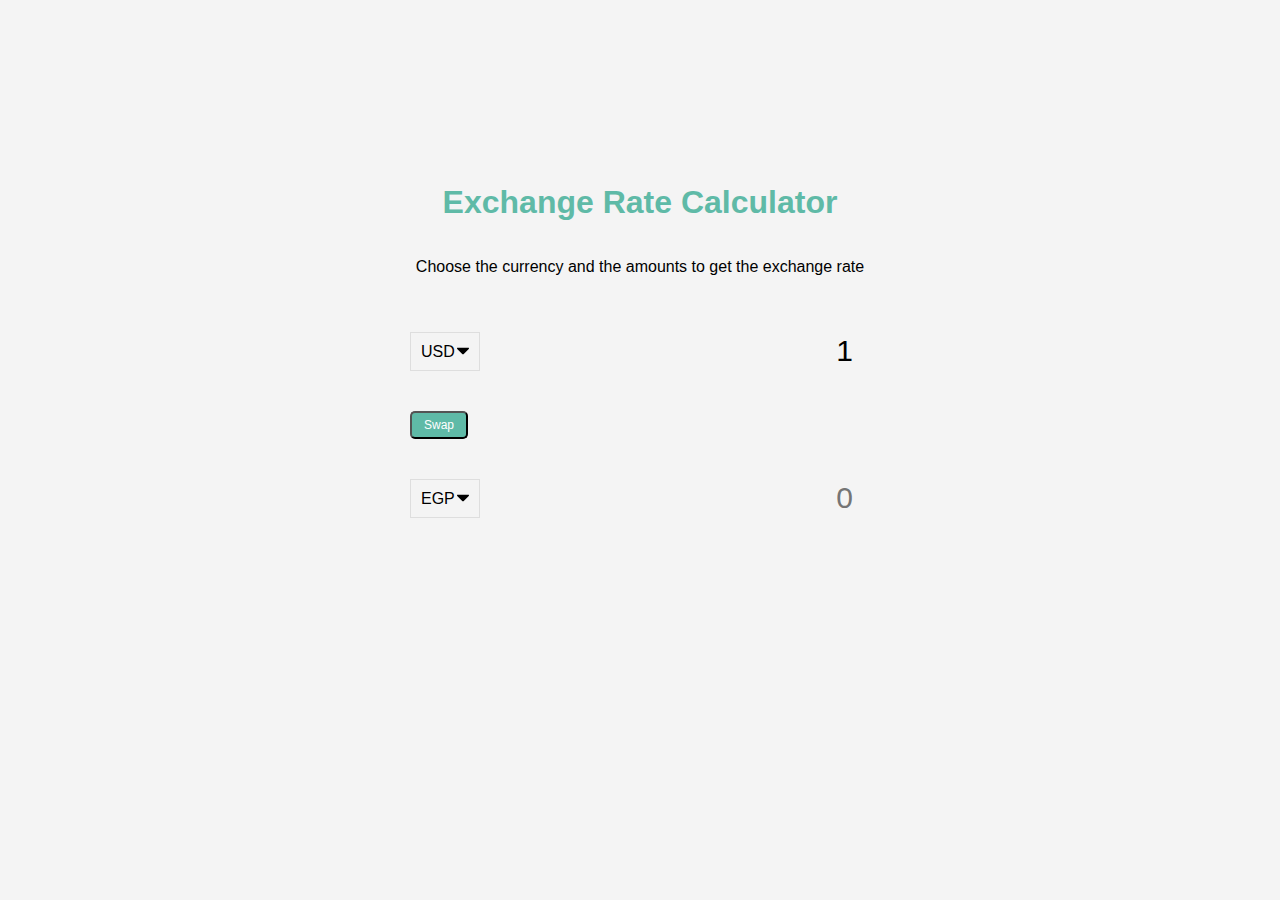
<file: api-exchange-rate-calculator/index.html>
<!DOCTYPE html>
<html lang="en">
  <head>
    <meta charset="UTF-8" />
    <meta name="viewport" content="width=device-width, initial-scale=1.0" />
    <meta http-equiv="X-UA-Compatible" content="ie=edge" />
    <title>Exchange Rate Calculator</title>
    <link rel="stylesheet" href="style.css" />
  </head>
  <body>
    <h1>Exchange Rate Calculator</h1>
    <p>Choose the currency and the amounts to get the exchange rate</p>

    <div class="container">
      <div class="currency">
        <select id="currency-one">
          <option value="AED">AED</option>
          <option value="ARS">ARS</option>
          <option value="AUD">AUD</option>
          <option value="BGN">BGN</option>
          <option value="BRL">BRL</option>
          <option value="BSD">BSD</option>
          <option value="CAD">CAD</option>
          <option value="CHF">CHF</option>
          <option value="CLP">CLP</option>
          <option value="CNY">CNY</option>
          <option value="COP">COP</option>
          <option value="CZK">CZK</option>
          <option value="DKK">DKK</option>
          <option value="DOP">DOP</option>
          <option value="EGP">EGP</option>
          <option value="EUR">EUR</option>
          <option value="FJD">FJD</option>
          <option value="GBP">GBP</option>
          <option value="GTQ">GTQ</option>
          <option value="HKD">HKD</option>
          <option value="HRK">HRK</option>
          <option value="HUF">HUF</option>
          <option value="IDR">IDR</option>
          <option value="ILS">ILS</option>
          <option value="INR">INR</option>
          <option value="ISK">ISK</option>
          <option value="JPY">JPY</option>
          <option value="KRW">KRW</option>
          <option value="KZT">KZT</option>
          <option value="MXN">MXN</option>
          <option value="MYR">MYR</option>
          <option value="NOK">NOK</option>
          <option value="NZD">NZD</option>
          <option value="PAB">PAB</option>
          <option value="PEN">PEN</option>
          <option value="PHP">PHP</option>
          <option value="PKR">PKR</option>
          <option value="PLN">PLN</option>
          <option value="PYG">PYG</option>
          <option value="RON">RON</option>
          <option value="RUB">RUB</option>
          <option value="SAR">SAR</option>
          <option value="SEK">SEK</option>
          <option value="SGD">SGD</option>
          <option value="THB">THB</option>
          <option value="TRY">TRY</option>
          <option value="TWD">TWD</option>
          <option value="UAH">UAH</option>
          <option value="USD" selected>USD</option>
          <option value="UYU">UYU</option>
          <option value="VND">VND</option>
          <option value="ZAR">ZAR</option>
        </select>
        <input type="number" id="amount-one" placeholder="0" value="1" />
      </div>

      <div class="swap-rate-container">
        <button class="btn" id="swap">
          Swap
        </button>
        <div class="rate" id="rate"></div>
      </div>

      <div class="currency">
        <select id="currency-two">
          <option value="AED">AED</option>
          <option value="ARS">ARS</option>
          <option value="AUD">AUD</option>
          <option value="BGN">BGN</option>
          <option value="BRL">BRL</option>
          <option value="BSD">BSD</option>
          <option value="CAD">CAD</option>
          <option value="CHF">CHF</option>
          <option value="CLP">CLP</option>
          <option value="CNY">CNY</option>
          <option value="COP">COP</option>
          <option value="CZK">CZK</option>
          <option value="DKK">DKK</option>
          <option value="DOP">DOP</option>
          <option value="EGP" selected>EGP</option>
          <option value="EUR">EUR</option>
          <option value="FJD">FJD</option>
          <option value="GBP">GBP</option>
          <option value="GTQ">GTQ</option>
          <option value="HKD">HKD</option>
          <option value="HRK">HRK</option>
          <option value="HUF">HUF</option>
          <option value="IDR">IDR</option>
          <option value="ILS">ILS</option>
          <option value="INR">INR</option>
          <option value="ISK">ISK</option>
          <option value="JPY">JPY</option>
          <option value="KRW">KRW</option>
          <option value="KZT">KZT</option>
          <option value="MXN">MXN</option>
          <option value="MYR">MYR</option>
          <option value="NOK">NOK</option>
          <option value="NZD">NZD</option>
          <option value="PAB">PAB</option>
          <option value="PEN">PEN</option>
          <option value="PHP">PHP</option>
          <option value="PKR">PKR</option>
          <option value="PLN">PLN</option>
          <option value="PYG">PYG</option>
          <option value="RON">RON</option>
          <option value="RUB">RUB</option>
          <option value="SAR">SAR</option>
          <option value="SEK">SEK</option>
          <option value="SGD">SGD</option>
          <option value="THB">THB</option>
          <option value="TRY">TRY</option>
          <option value="TWD">TWD</option>
          <option value="UAH">UAH</option>
          <option value="USD">USD</option>
          <option value="UYU">UYU</option>
          <option value="VND">VND</option>
          <option value="ZAR">ZAR</option>
        </select>
        <input type="number" id="amount-two" placeholder="0" />
      </div>
    </div>

    <script src="script.js"></script>
  </body>
</html>
</file>
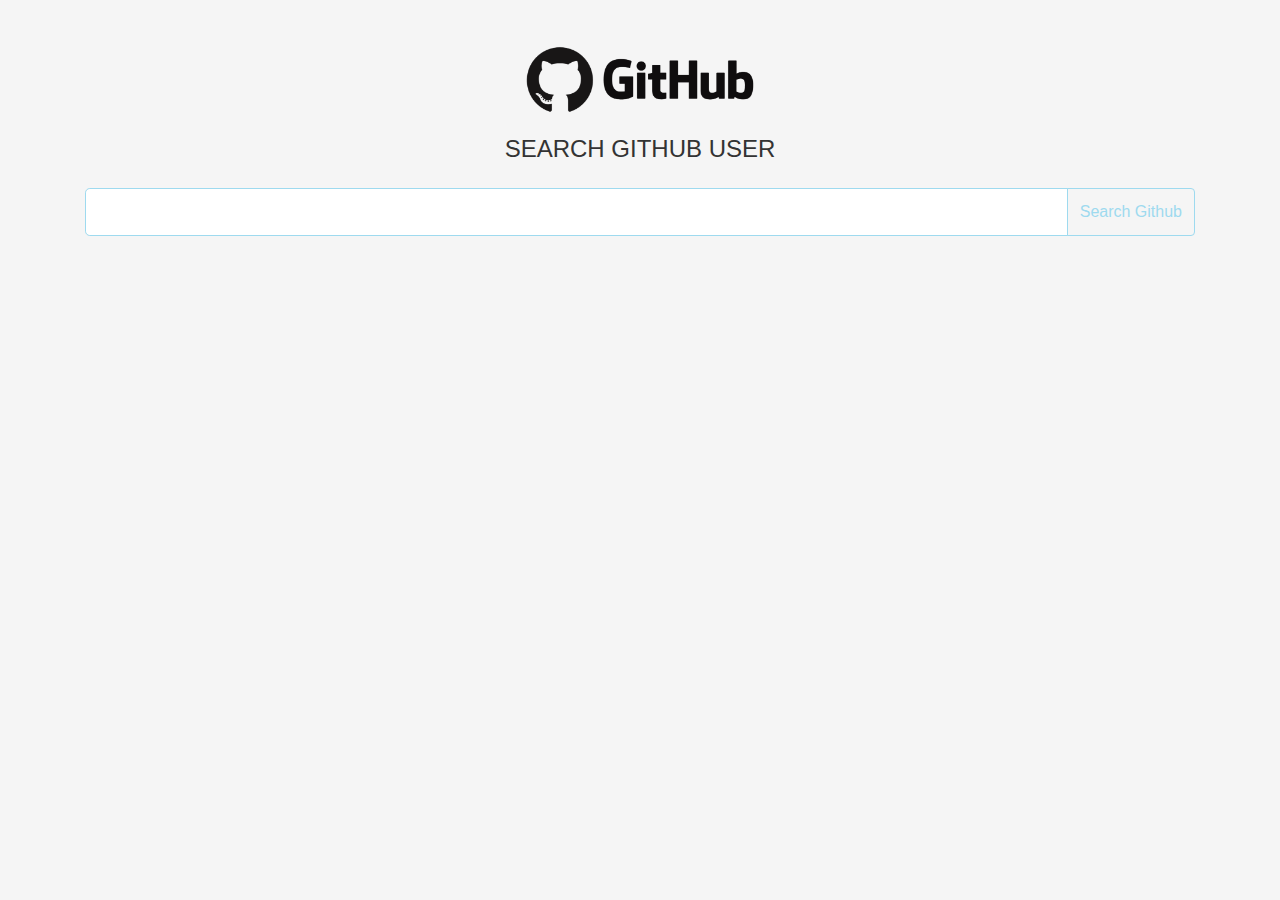
<file: api-github-user/index.html>
<!DOCTYPE html>
<html lang="en">

<head>
 <meta charset="UTF-8">
 <meta name="viewport" content="width=device-width, initial-scale=1.0">
 <meta http-equiv="X-UA-Compatible" content="ie=edge">
 <link rel="stylesheet" href="https://stackpath.bootstrapcdn.com/bootstrap/4.5.2/css/bootstrap.min.css" integrity="sha384-JcKb8q3iqJ61gNV9KGb8thSsNjpSL0n8PARn9HuZOnIxN0hoP+VmmDGMN5t9UJ0Z" crossorigin="anonymous">
 <!-- main css -->
 <link rel="stylesheet" href="css/main.css">
 <title>Github User</title>
 <style>
 </style>
</head>

<body>

 <div class="container">
  <div class="row">
   <div class="col mt-4">
    <img src="img/github-logo.png" class="d-block mx-auto" width="300" alt="">
    <h4 class="text-uppercase text-center mb-4">search github user</h4>
    <div class="feedback alert alert-danger text-center text-capitalize">
    </div>
    <form id='searchForm' class="mb-5">
     <div class="input-group">
      <input type="text" class="form-control form-control-lg" id="searchUser">
      <div class="input-group-append">
       <button type="submit" class="btn submitBtn text-capitalize">search github</button>
      </div>
     </div>
    </form>
    <section id="github-users">


    </section>
   </div>

  </div>
 </div>





 <script src="https://code.jquery.com/jquery-3.3.1.slim.min.js" integrity="sha384-q8i/X+965DzO0rT7abK41JStQIAqVgRVzpbzo5smXKp4YfRvH+8abtTE1Pi6jizo" crossorigin="anonymous"></script>
<script src="https://cdnjs.cloudflare.com/ajax/libs/popper.js/1.14.3/umd/popper.min.js" integrity="sha384-ZMP7rVo3mIykV+2+9J3UJ46jBk0WLaUAdn689aCwoqbBJiSnjAK/l8WvCWPIPm49" crossorigin="anonymous"></script>
<script src="https://stackpath.bootstrapcdn.com/bootstrap/4.1.3/js/bootstrap.min.js" integrity="sha384-ChfqqxuZUCnJSK3+MXmPNIyE6ZbWh2IMqE241rYiqJxyMiZ6OW/JmZQ5stwEULTy" crossorigin="anonymous"></script>
 <script src="js/app.js"></script>
</body>

</html>
</file>
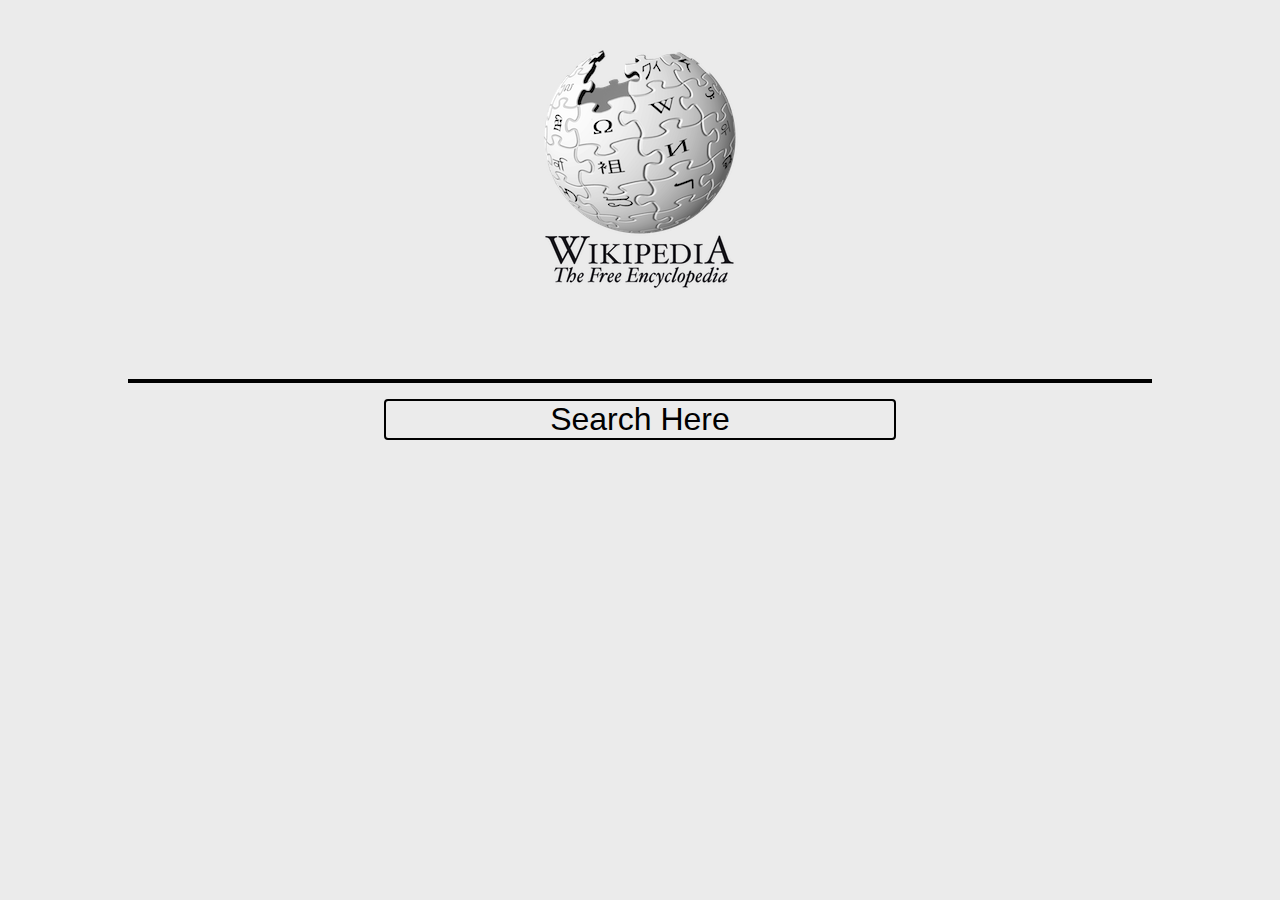
<file: api-wikipedia-search/index.html>
<!DOCTYPE html>
<html lang="en">

<head>
 <meta charset="UTF-8">
 <meta name="viewport" content="width=device-width, initial-scale=1.0">
 <meta http-equiv="X-UA-Compatible" content="ie=edge">
 <title>Wikipedia</title>
 <link rel="stylesheet" href="main.css">
</head>

<body>
 <div class="main-container">
  <img src="logo.png" alt="" class="main-logo">
  <form>
   <input type="text" name="" id="" class="main-search">
   <button type="submit" class="main-btn">search here</button>
  </form>
  <img src="gear.gif" width="50" alt="" class="wait-icon">
  <ul class="results">
   <!-- <li class="search-item">
    <h2 class="search-item__title">title</h2>
    <p class="search-item__text">Lorem ipsum dolor sit amet consectetur adipisicing elit. Expedita necessitatibus deserunt blanditiis possimus totam laudantium
     quasi ab veritatis provident nisi!</p>
    <a href="#" class="search-item__link">read more ...</a>
   </li> -->
  </ul>
 </div>


 <script src="script.js"></script>
</body>

</html>
</file>
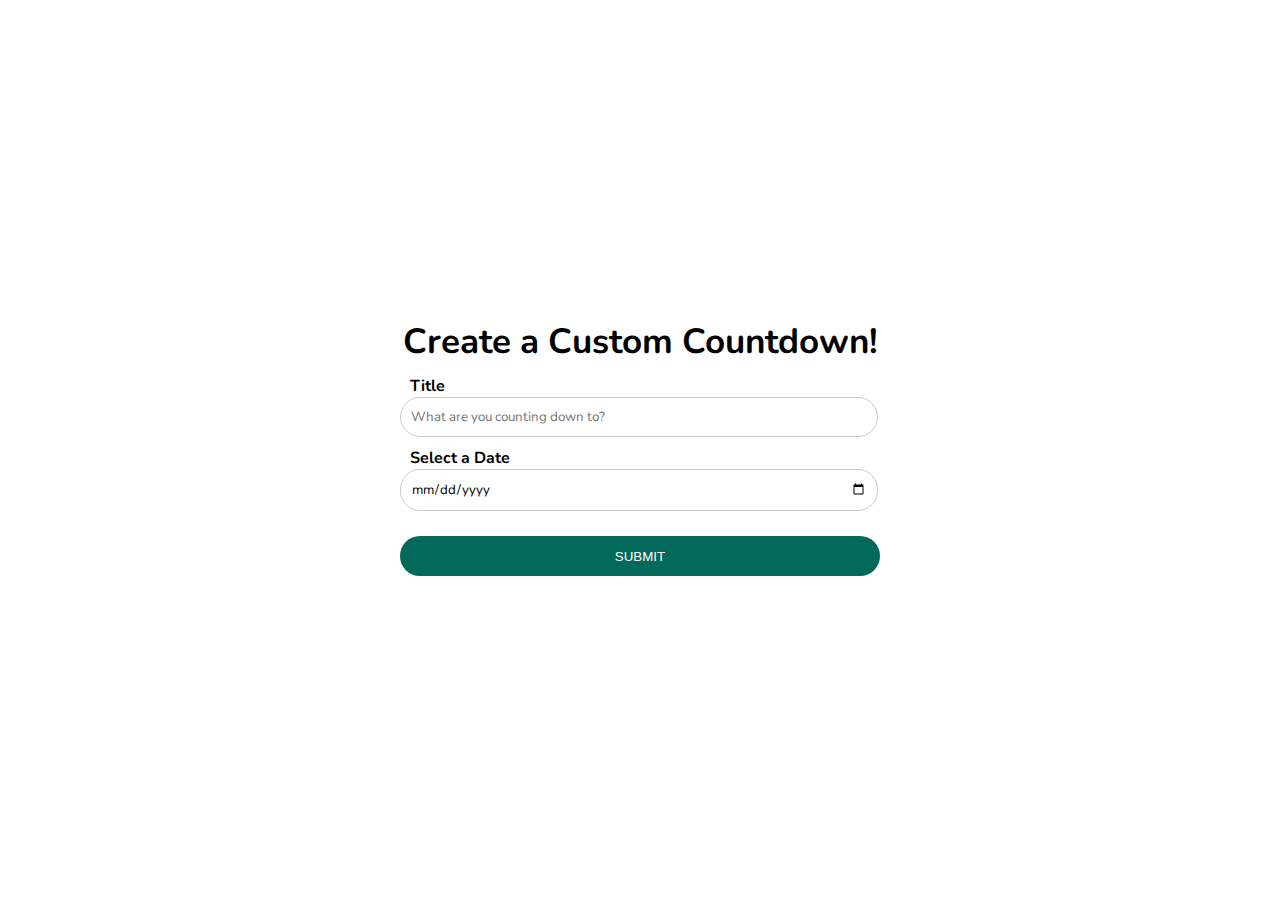
<file: date-time-countdown/index.html>
<!DOCTYPE html>
<html lang="en">
<head>
    <meta charset="UTF-8">
    <meta name="viewport" content="width=device-width, initial-scale=1.0">
    <title>Date and time countdown</title>
    <link rel="stylesheet" href="style.css">
</head>
<body>

    <!-- Container -->
    <div class="container">
        <!-- Input -->
        <div class="input-container" id="input-container">
            <h1>Create a Custom Countdown!</h1>       
            <form class="form" id="countdownForm">
                <label for="title">Title</label>
                <input type="text" id="title" placeholder="What are you counting down to?">
                <label for="date-picker">Select a Date</label>
                <input type="date" id="date-picker">
                <button type="submit">Submit</button>
            </form>
        </div>
        <!-- Countdown -->
        <div class="countdown" id="countdown" hidden>
            <h1 id="countdown-title"></h1>
            <ul>
                <li><span></span>Days</li>
                <li><span></span>Hours</li>
                <li><span></span>Minutes</li>
                <li><span></span>Seconds</li>
            </ul>
            <button id="countdown-button">RESET</button>
        </div>
        <!-- Complete -->
        <div class="complete" id="complete" hidden>
            <h1 class="complete-title">Countdown Complete!</h1>
            <h1 id="complete-info"></h1>
            <button id="complete-button">NEW COUNTDOWN</button>
        </div>
    </div>
    <!-- Script -->
    <script src="script.js"></script>
</body>
</html>
</file>
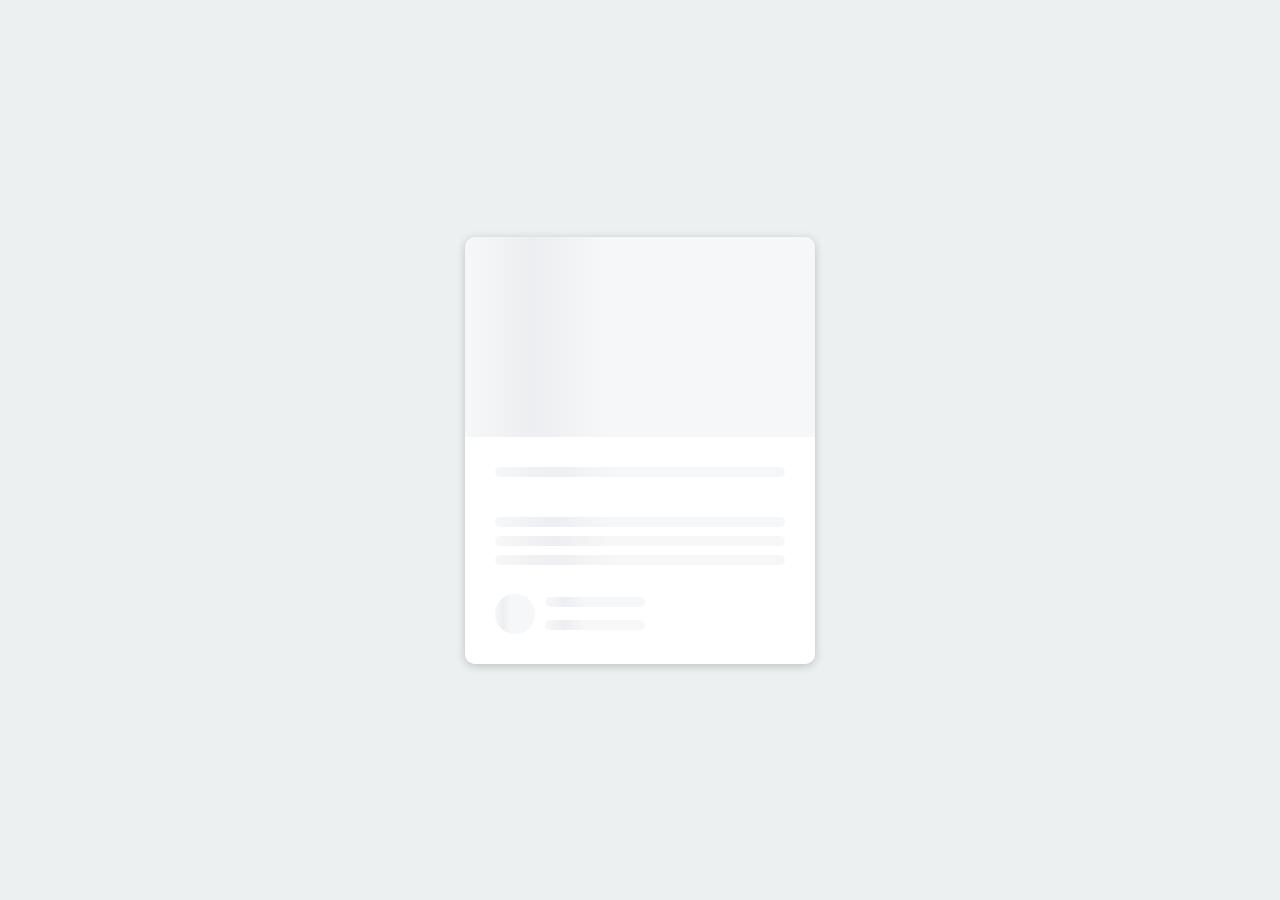
<file: design-load-content-facebook/index.html>
<!DOCTYPE html>
<html lang="en">
  <head>
    <meta charset="UTF-8" />
    <meta name="viewport" content="width=device-width, initial-scale=1.0" />
    <link rel="stylesheet" href="style.css" />
    <title>Content Placeholder</title>
  </head>
  <body>
    <div class="card">
      <div class="card-header animated-bg" id="header">&nbsp;</div>

      <div class="card-content">
        <h3 class="card-title animated-bg animated-bg-text" id="title">
          &nbsp;
        </h3>
        <p class="card-excerpt" id="excerpt">
          &nbsp;
          <span class="animated-bg animated-bg-text">&nbsp;</span>
          <span class="animated-bg animated-bg-text">&nbsp;</span>
          <span class="animated-bg animated-bg-text">&nbsp;</span>
        </p>
        <div class="author">
          <div class="profile-img animated-bg" id="profile_img">&nbsp;</div>
          <div class="author-info">
            <strong class="animated-bg animated-bg-text" id="name"
              >&nbsp;</strong
            >
            <small class="animated-bg animated-bg-text" id="date">&nbsp;</small>
          </div>
        </div>
      </div>
    </div>

    <script src="script.js"></script>
  </body>
</html>
</file>
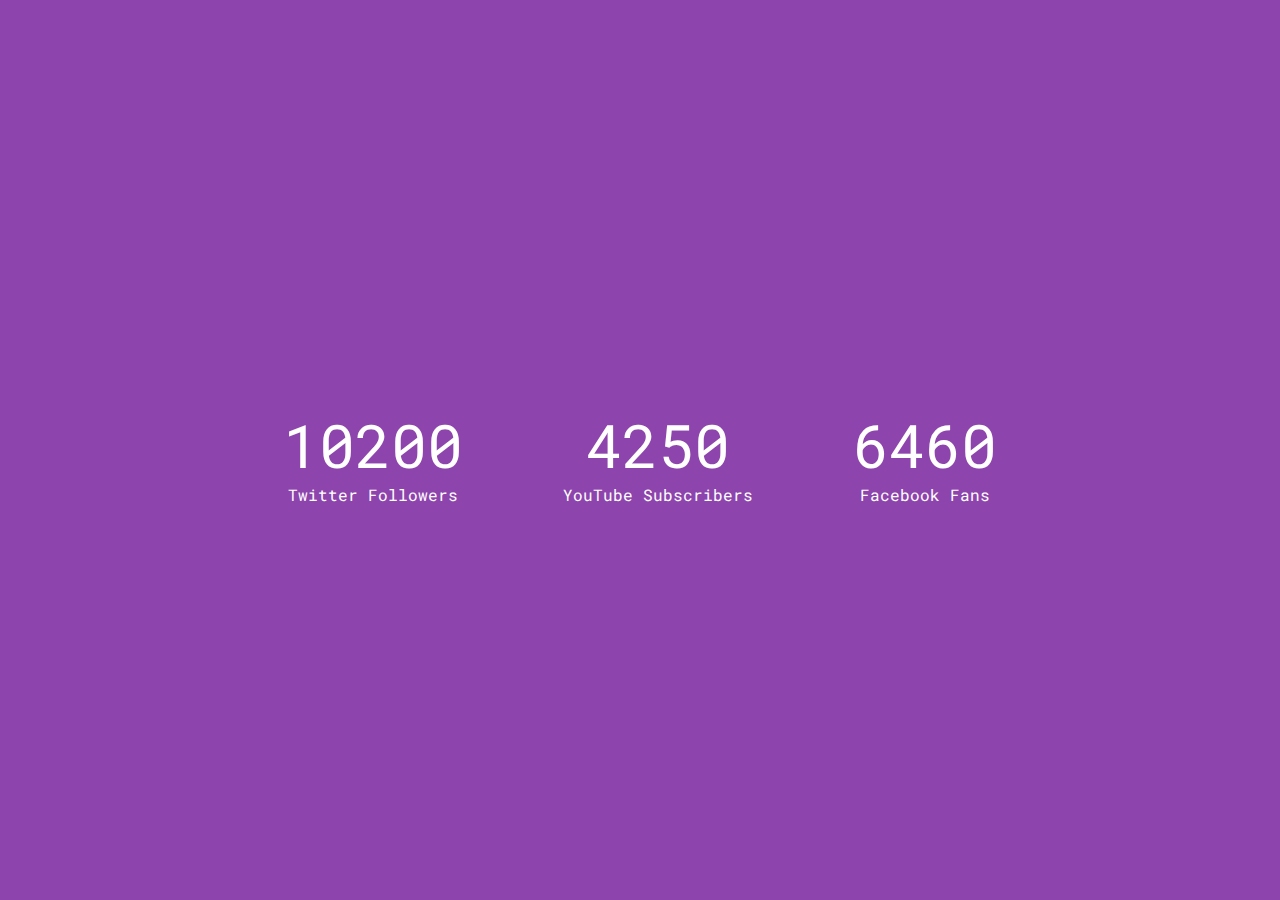
<file: dom-incrementing-counter/index.html>
<!DOCTYPE html>
<html lang="en">
  <head>
    <meta charset="UTF-8" />
    <meta name="viewport" content="width=device-width, initial-scale=1.0" />
    <link rel="stylesheet" href="https://cdnjs.cloudflare.com/ajax/libs/font-awesome/5.14.0/css/all.min.css" integrity="sha512-1PKOgIY59xJ8Co8+NE6FZ+LOAZKjy+KY8iq0G4B3CyeY6wYHN3yt9PW0XpSriVlkMXe40PTKnXrLnZ9+fkDaog==" crossorigin="anonymous" />
    <link rel="stylesheet" href="style.css" />
    <title>Increment Counter</title>
  </head>
  <body>
    <div class="counter-container">
      <i class="fab fa-twitter fa-3x"></i>
      <div class="counter" data-target="12000"></div>
      <span>Twitter Followers</span>
    </div>

    <div class="counter-container">
      <i class="fab fa-youtube fa-3x"></i>
      <div class="counter" data-target="5000"></div>
      <span>YouTube Subscribers</span>
    </div>

    <div class="counter-container">
      <i class="fab fa-facebook fa-3x"></i>
      <div class="counter" data-target="7500"></div>
      <span>Facebook Fans</span>
    </div>
    <script src="script.js"></script>
  </body>
</html>
</file>
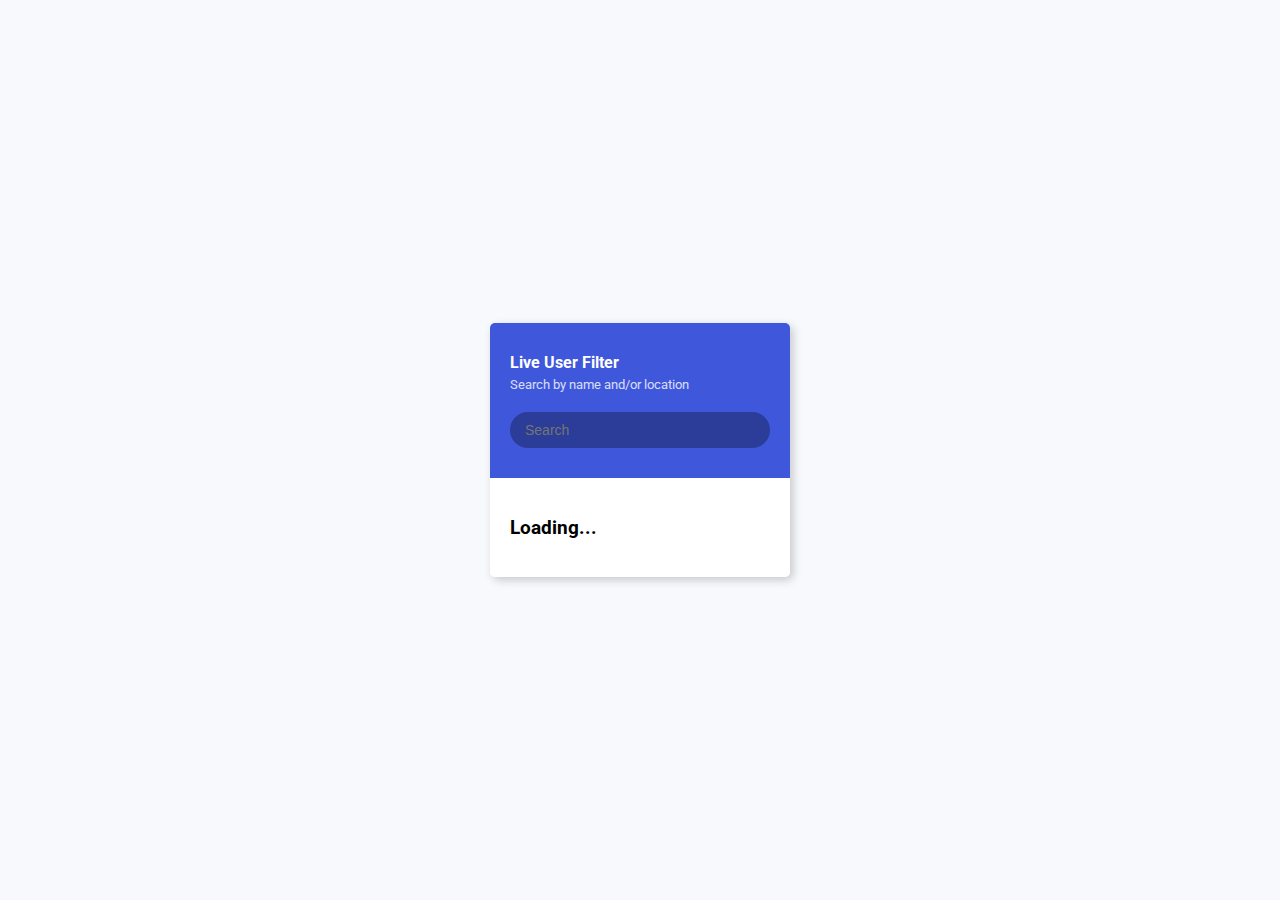
<file: dom-live-user-filter/index.html>
<!DOCTYPE html>
<html lang="en">
  <head>
    <meta charset="UTF-8" />
    <meta name="viewport" content="width=device-width, initial-scale=1.0" />
    <link rel="stylesheet" href="style.css" />
    <title>Live User Filter</title>
  </head>
  <body>
    <div class="container">
      <header class="header">
        <h4 class="title">Live User Filter</h4>
        <small class="subtitle">Search by name and/or location</small>
        <input type="text" id="filter" placeholder="Search">
      </header>

      <ul id="result" class="user-list">
        <li>
          <h3>Loading...</h3>
        </li>
      </ul>
    </div>
    <script src="script.js"></script>
  </body>
</html>
</file>
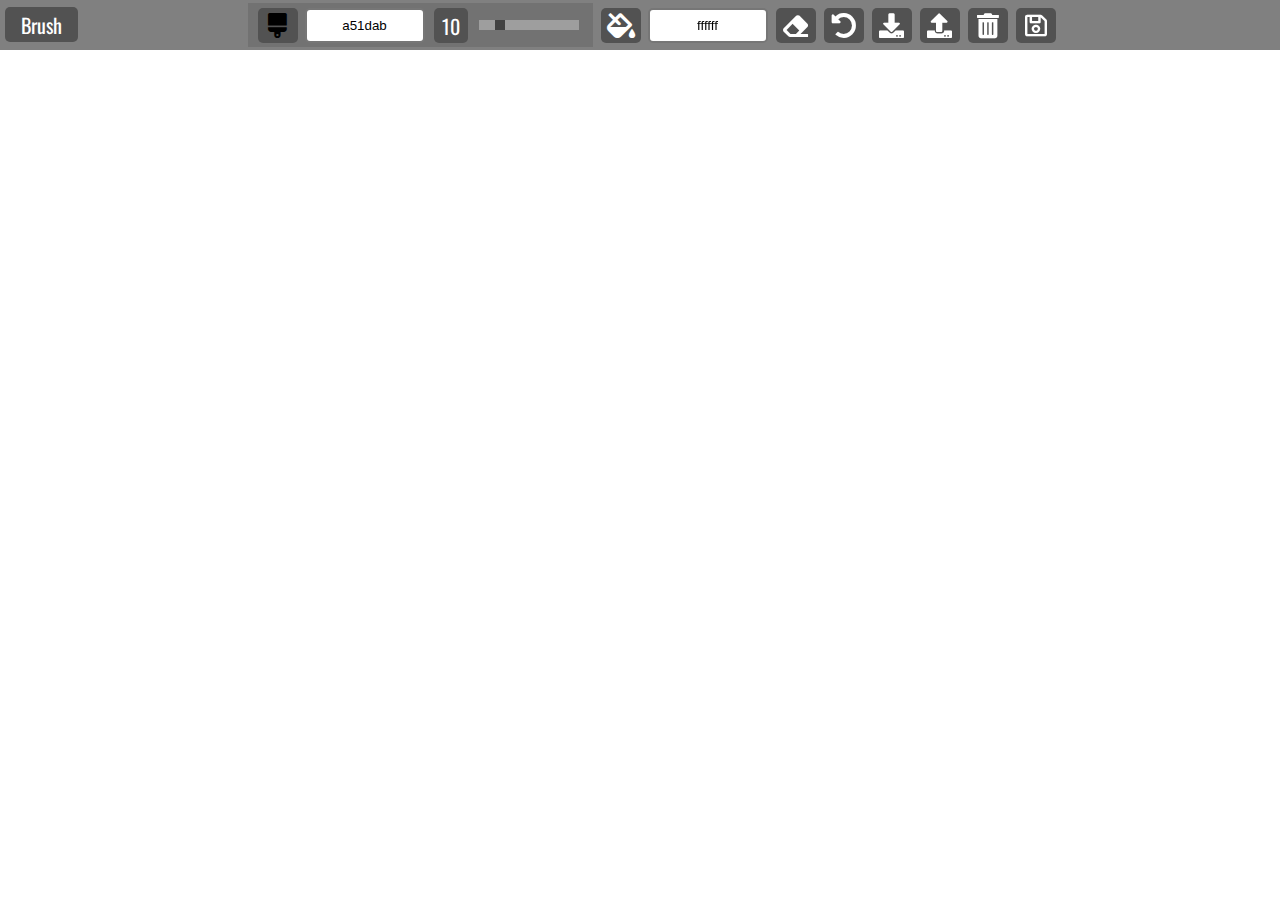
<file: dom-paint-clone/index.html>
<!DOCTYPE html>
<html lang="en">
<head>
    <meta charset="UTF-8">
    <meta name="viewport" content="width=device-width, initial-scale=1.0">
    <title>Paint Clone</title>
    <link rel="stylesheet" href="https://cdnjs.cloudflare.com/ajax/libs/font-awesome/5.10.2/css/all.min.css"/>
    <link rel="stylesheet" href="style.css">
</head>
<body>
    <!-- Tool Bar -->
    <div class="top-bar">
        <!-- Active Tool -->
        <div class="active-tool">
            <span id="active-tool" title="Active Tool">Brush</span>
        </div>
        <!-- Brush -->
        <div class="brush tool">
            <i class="fas fa-brush" id="brush" title="Brush"></i>
            <input class="jscolor" value="a51dab" id="brush-color">
            <span class="size" id="brush-size" title="Brush Size">10</span>
            <input type="range" min="1" max="50" value="10" class="slider" id="brush-slider">
        </div>
        <!-- Bucket -->
        <div class="bucket tool">
            <i class="fas fa-fill-drip" title="Background Color"></i>
            <input class="jscolor" value="ffffff" id="bucket-color">
        </div>
        <!-- Eraser -->
        <div class="tool">
            <i class="fas fa-eraser" id="eraser" title="Eraser"></i>
        </div>
        <!-- Clear Canvas -->
        <div class="tool">
            <i class="fas fa-undo-alt" id="clear-canvas" title="Clear"></i>
        </div>
        <!-- Save Local Storage -->
        <div class="tool">
            <i class="fas fa-download" id="save-storage" title="Save Local Storage"></i>
        </div>
        <!-- Load Local Storage -->
        <div class="tool">
            <i class="fas fa-upload" id="load-storage" title="Load Local Storage"></i>
        </div>
        <!-- Clear Local Storage -->
        <div class="tool">
            <i class="fas fa-trash-alt" id="clear-storage" title="Clear Local Storage"></i>
        </div>
        <!-- Download Image -->
        <div class="tool">
            <a id="download">
                <i class="far fa-save" title="Save Image File"></i>
            </a>
        </div>
    </div>
    
    <!-- Mobile Message -->
    <div class="mobile-message">
        <h2>Please use application on larger screen</h2>
    </div>

    <!-- Script -->
    <script src="jscolor.js"></script>
    <script src="script.js"></script>
</body>
</html>
</file>
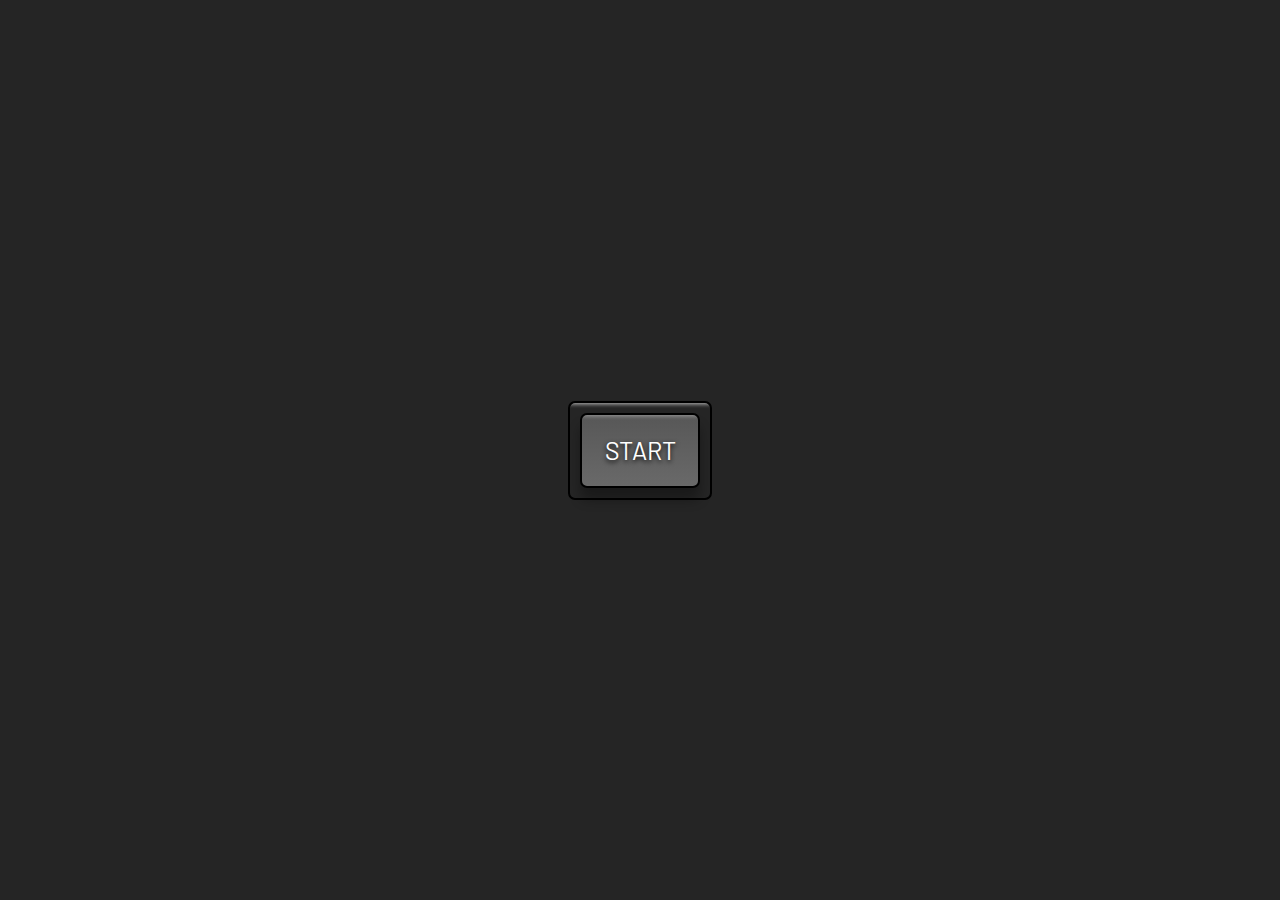
<file: dom-picture-in-picture/index.html>
<!DOCTYPE html>
<html lang="en">
<head>
    <meta charset="UTF-8">
    <meta name="viewport" content="width=device-width, initial-scale=1.0">
    <title>Picture in Picture</title>
    <link rel="stylesheet" href="style.css">
</head>
<body>
    <!-- Video -->
    <video id="video" controls height="360" width="640" hidden></video>
    <!-- Button -->
    <div class="button-container">
        <button id="button">START</button>
    </div>
    <!-- Script -->
    <script src="script.js"></script>
</body>
</html>
</file>
<file: api-exchange-rate-calculator/style.css>
:root {
  --primary-color: #5fbaa7;
}

* {
  box-sizing: border-box;
}

body {
  background-color: #f4f4f4;
  font-family: Arial, Helvetica, sans-serif;
  display: flex;
  flex-direction: column;
  align-items: center;
  justify-content: center;
  height: 80vh;
  margin: 0;
  padding: 20px;
}

h1 {
  color: var(--primary-color);
}

p {
  text-align: center;
}

.btn {
  color: #fff;
  background: var(--primary-color);
  cursor: pointer;
  border-radius: 5px;
  font-size: 12px;
  padding: 5px 12px;
}


.currency {
  padding: 40px 0;
  display: flex;
  align-items: center;
  justify-content: space-between;
}

.currency select {
  padding: 10px 20px 10px 10px;
  -moz-appearance: none;
  -webkit-appearance: none;
  appearance: none;
  border: 1px solid #dedede;
  font-size: 16px;
  background: transparent;
  background-image: url('data:image/svg+xml;charset=US-ASCII,%3Csvg%20xmlns%3D%22http%3A%2F%2Fwww.w3.org%2F2000%2Fsvg%22%20width%3D%22292.4%22%20height%3D%22292.4%22%3E%3Cpath%20fill%3D%22%20000002%22%20d%3D%22M287%2069.4a17.6%2017.6%200%200%200-13-5.4H18.4c-5%200-9.3%201.8-12.9%205.4A17.6%2017.6%200%200%200%200%2082.2c0%205%201.8%209.3%205.4%2012.9l128%20127.9c3.6%203.6%207.8%205.4%2012.8%205.4s9.2-1.8%2012.8-5.4L287%2095c3.5-3.5%205.4-7.8%205.4-12.8%200-5-1.9-9.2-5.5-12.8z%22%2F%3E%3C%2Fsvg%3E');
  background-position: right 10px top 50%, 0, 0;
  background-size: 12px auto, 100%;
  background-repeat: no-repeat;
}

.currency input {
  border: 0;
  background: transparent;
  font-size: 30px;
  text-align: right;
}

.swap-rate-container {
  display: flex;
  align-items: center;
  justify-content: space-between;
}

.rate {
  color: var(--primary-color);
  font-size: 14px;
  padding: 0 10px;
}

select:focus,
input:focus,
button:focus {
  outline: 0;
}

@media (max-width: 600px) {
  .currency input {
    width: 200px;
  }
}
</file>
<file: api-github-user/css/main.css>
:root {
  --mainWhite: #f5f5f5;
  --mainBlack: #333333;
  --mainBlue: #9edaef;
}
body {
  background: var(--mainWhite);
  color: #333333;
}
.submitBtn,
.reposBtn {
  border-color: var(--mainBlue);
  background: transparent;
  color: var(--mainBlue);
}
.submitBtn:hover {
  background: var(--mainBlue);
  color: var(--mainBlack);
}
.reposBtn:hover {
  background: var(--mainBlue);
  color: var(--mainBlack);
}
.form-control {
  border-color: var(--mainBlue);
}
.feedback {
  display: none;
}
.showItem {
  display: block;
}

.user-repos {
  height: 20rem;
  overflow: scroll !important;
}
</file>
<file: api-wikipedia-search/main.css>
*{
 margin: 0;
 padding: 0;
 box-sizing: border-box;
}
:root{
 --lightBlue:#ebebeb;
 --lightGreen:#ffffff;
 --brown:#000000;
 --darkGreen:#e9e9e9;
}
body{
 display: grid;
 grid-template-columns: 80%;
 justify-content: center;
 margin-top: 3rem;
text-align: center;
background: var(--lightBlue);
}
.main-search{
 width: 100%;
 background: transparent;
 border:none;
 border-bottom: 0.25rem solid var(--brown);
 font-size: 3rem;
 margin: 1rem 0;
 padding: 0.5rem 0;
 color:var(--brown);
 text-transform: uppercase;
 outline:none;
}
.main-btn{
 display: block;
 width: 50%;
 margin: 0 auto;
 font-size: 2rem;
 border-radius: 0.25rem;
 text-transform: capitalize;
 background: transparent;
 color: var(--brown);
 border:0.15rem solid var(--brown);
 transition: all 0.3s linear
}
.main-btn:hover{
 background: var(--brown);
 color:var(--lightBlue);
}
.wait-icon{
 display: none;
 margin: 1rem auto;
}
.show{
 display:block
}
.search-item{
 text-align: left;
 list-style-type: none;
 border:0.05rem solid var(--darkGreen);
 padding: 1rem;
 margin: 1rem 0;
 background: var(--lightGreen);
 border-radius: 0.5rem;
 box-shadow: 0px 10px 10px var(--darkGreen);
}

.search-item__title{
 text-transform: uppercase;

}
.search-item__text{
 margin: 0.5rem 0;

}
.search-item__link{
 text-decoration: none;
 color: var(--brown);
 font-size: 1.2rem;
 transition: all 0.2s ease-in-out;
}
.search-item__link:hover{
 color: var(--darkGreen)
}
@media screen and (min-width:992px){
 .results{
  display: grid;
  grid-template-columns: 1fr 1fr;
  grid-gap:1rem;
 }
}
</file>
<file: date-time-countdown/style.css>
@import url("https://fonts.googleapis.com/css?family=Nunito&display=swap");

html {
  box-sizing: border-box;
}

body {
  margin: 0;
  min-height: 100vh;
  
  display: flex;
  align-items: center;
  font-family: Nunito, sans-serif;
}


/* Container */
.container {
  min-width: 580px;
  min-height: 304px;
  color: black;
  margin: 0 auto;
  padding: 25px 50px;
  border-radius: 5px;
  z-index: 2;
  background: rgba(255, 255, 255, 0.85);
  display: flex;
  justify-content: center;
}

.input-container {
  position: relative;
  top: 20px;
}

h1 {
  font-size: 35px;
  text-align: center;
  margin-top: 0;
  margin-bottom: 10px;
}

/* Form */
.form {
  width: 480px;
}

label {
  font-weight: bold;
  margin-left: 10px;
}

input {
  width: 95%;
  margin-bottom: 10px;
  padding: 10px;
  border: 1px solid #ccc;
  border-radius: 20px;
  background: #fff;
  outline: none;
  font-family: Nunito, sans-serif;
}

/* Button */
button {
  width: 100%;
  height: 40px;
  border-radius: 20px;
  margin-top: 15px;
  border: none;
  text-transform: uppercase;
  background: #006959;
  color: white;
  cursor: pointer;
  outline: none;
}

button:hover {
  filter: brightness(110%);
}

/* Countdown */
ul {
  margin-left: -45px;
}

li {
  display: inline-block;
  font-size: 30px;
  list-style-type: none;
  padding: 10px;
  text-transform: uppercase;
}

li span {
  display: block;
  font-size: 80px;
  text-align: center;
}

/* Complete */
.complete {
  position: relative;
  top: 60px;
}

.complete-title {
  animation: complete 4s infinite;
}

@keyframes complete {
  0% {
    color: rgb(233, 12, 12);
  }

  25% {
    color: rgb(214, 193, 0);
  }

  50% {
    color: rgb(68, 231, 19);
    transform: scale(1.5);
  }

  75% {
    color: rgb(19, 79, 209);
  }

  100% {
    color: rgb(188, 16, 211);
  }
}

/* Media Query: Large Smartphone (Vertical) */
@media screen and (max-width: 600px) {

  .container {
    min-width: unset;
    width: 95vw;
    min-height: 245px;
    padding: 20px;
    margin: 10px;
  }

  .input-container {
    top: unset;
  }

  .countdown {
    position: relative;
    top: 10px;
  }

  .form {
    width: unset;
  }

  input {
    width: 93%;
  }

  h1 {
    font-size: 20px;
  }

  li {
    font-size: 15px;
  }

  li span {
    font-size: 40px;
  }
}
</file>
<file: design-load-content-facebook/style.css>
@import url('https://fonts.googleapis.com/css2?family=Roboto:wght@400;700&display=swap');

* {
  box-sizing: border-box;
}

body {
  background-color: #ecf0f1;
  font-family: 'Roboto', sans-serif;
  display: flex;
  align-items: center;
  justify-content: center;
  height: 100vh;
  overflow: hidden;
  margin: 0;
}

img {
  max-width: 100%;
}

.card {
  box-shadow: 0 2px 10px rgba(0, 0, 0, 0.2);
  border-radius: 10px;
  overflow: hidden;
  width: 350px;
}

.card-header {
  height: 200px;
}

.card-header img {
  object-fit: cover;
  height: 100%;
  width: 100%;
}

.card-content {
  background-color: #fff;
  padding: 30px;
}

.card-title {
  height: 20px;
  margin: 0;
}

.card-excerpt {
  color: #777;
  margin: 10px 0 20px;
}

.author {
  display: flex;
}

.profile-img {
  border-radius: 50%;
  overflow: hidden;
  height: 40px;
  width: 40px;
}

.author-info {
  display: flex;
  flex-direction: column;
  justify-content: space-around;
  margin-left: 10px;
  width: 100px;
}

.author-info small {
  color: #aaa;
  margin-top: 5px;
}

.animated-bg {
  background-image: linear-gradient(
    to right,
    #f6f7f8 0%,
    #edeef1 10%,
    #f6f7f8 20%,
    #f6f7f8 100%
  );
  background-size: 200% 100%;
  animation: bgPos 1s linear infinite;
}

.animated-bg-text {
  border-radius: 50px;
  display: inline-block;
  margin: 0;
  height: 10px;
  width: 100%;
}

@keyframes bgPos {
  0% {
    background-position: 50% 0;
  }

  100% {
    background-position: -150% 0;
  }
}
</file>
<file: dom-incrementing-counter/style.css>
@import url('https://fonts.googleapis.com/css?family=Roboto+Mono&display=swap');

* {
  box-sizing: border-box;
}

body {
  background-color: #8e44ad;
  color: #fff;
  font-family: 'Roboto Mono', sans-serif;
  display: flex;
  align-items: center;
  justify-content: center;
  height: 100vh;
  overflow: hidden;
  margin: 0;
}

.counter-container {
  display: flex;
  flex-direction: column;
  justify-content: center;
  text-align: center;
  margin: 30px 50px;
}

.counter {
  font-size: 60px;
  margin-top: 10px;
}

@media (max-width: 580px) {
  body {
    flex-direction: column;
  }
}
</file>
<file: dom-live-user-filter/style.css>
@import url('https://fonts.googleapis.com/css2?family=Roboto:wght@400;700&display=swap');

* {
  box-sizing: border-box;
}

body {
  background-color: #f8f9fd;
  font-family: 'Roboto', sans-serif;
  display: flex;
  align-items: center;
  justify-content: center;
  height: 100vh;
  overflow: hidden;
  margin: 0;
}

.container {
  border-radius: 5px;
  box-shadow: 3px 3px 10px rgba(0, 0, 0, 0.2);
  overflow: hidden;
  width: 300px;
}

.title {
  margin: 0;
}

.subtitle {
  display: inline-block;
  margin: 5px 0 20px;
  opacity: 0.8;
}

.header {
  background-color: #3e57db;
  color: #fff;
  padding: 30px 20px;
}

.header input {
  background-color: rgba(0, 0, 0, 0.3);
  border: 0;
  border-radius: 50px;
  color: #fff;
  font-size: 14px;
  padding: 10px 15px;
  width: 100%;
}

.header input:focus {
  outline: none;
}

.user-list {
  background-color: #fff;
  list-style-type: none;
  margin: 0;
  padding: 0;
  max-height: 400px;
  overflow-y: auto;
}

.user-list li {
  display: flex;
  padding: 20px;
}

.user-list img {
  border-radius: 50%;
  object-fit: cover;
  height: 50px;
  width: 50px;
}

.user-list .user-info {
  margin-left: 10px;
}

.user-list .user-info h4 {
  margin: 0 0 10px;
}

.user-list .user-info p {
  font-size: 12px;
}

.user-list li:not(:last-of-type) {
  border-bottom: 1px solid #eee;
}

.user-list li.hide {
  display: none;
}
</file>
<file: dom-paint-clone/style.css>
@import url("https://fonts.googleapis.com/css?family=Oswald&display=swap");

* {
  box-sizing: border-box;
}

body {
  margin: 0;
  background-color: rgb(177, 177, 177);
  font-family: Oswald, sans-serif;
  overflow: hidden;
}

.top-bar {
  padding-left: 15px;
  height: 50px;
  width: 100%;
  position: fixed;
  background-color: grey;
  display: flex;
  justify-content: center;
}

/* Font Awesome Icons */
.fas,
.far {
  font-size: 25px;
  position: relative;
  top: 5px;
  background-color: rgb(82, 82, 82);
  color: white;
  padding: 5px;
  border-radius: 5px;
  width: 40px;
  text-align: center;
  cursor: pointer;
}

.fas:hover,
.far:hover {
  filter: brightness(90%);
}

.fa-fill-drip {
  cursor: default;
}

.fa-undo-alt:hover,
.fa-trash-alt:hover {
  color: rgb(223, 37, 37);
}

/* Tools */
.active-tool {
  position: absolute;
  top: 9px;
  left: 5px;
}

.active-tool > span {
  background-color: rgb(82, 82, 82);
  border-radius: 5px;
  padding: 2.5px 16px;
  color: white;
  font-size: 20px;
  user-select: none;
}

.tool {
  position: relative;
  top: 3px;
}

.tool:not(:first-child) {
  margin-left: 8px;
}

.brush {
  background-color: rgb(114, 114, 114);
  height: 44px;
  width: 345px;
}

.brush > * {
  margin-left: 10px;
}

.size {
  min-width: 40px;
  height: 35px;
  position: relative;
  top: 4px;
  left: -5px;
  background-color: rgb(82, 82, 82);
  border-radius: 5px;
  padding: 2.5px 8px;
  color: white;
  font-size: 20px;
  user-select: none;
}

/* Custom Slider */
.slider {
  -webkit-appearance: none;
  position: relative;
  left: -8px;
  width: 100px;
  height: 10px;
  background: rgb(177, 177, 177);
  outline: none;
  opacity: 0.7;
  cursor: pointer;
  -webkit-transition: 0.2s;
  transition: opacity 0.2s;
}

.slider:hover {
  opacity: 1;
}

.slider::-webkit-slider-thumb {
  -webkit-appearance: none;
  appearance: none;
  width: 10px;
  height: 10px;
  background: rgb(47, 47, 47);
}

.slider::-moz-range-thumb {
  width: 10px;
  height: 10px;
  background: rgb(47, 47, 47);
}

/* JS Color */
.jscolor {
  border-style: solid;
  border-radius: 5px;
  height: 35px;
  width: 120px;
  margin-left: 3px;
  text-align: center;
  cursor: pointer;
  outline: none;
}

/* Canvas */
canvas#canvas {
  background-color: rgb(177, 177, 177);
  position: absolute;
  top: 50px;
  cursor: crosshair;
  z-index: 10;
}

/* Mobile Message */
.mobile-message {
  display: none;
}

/* Media Query: Mobile Devices */
@media screen and (max-width: 800px) {
  .mobile-message {
    position: absolute;
    height: 100vh;
    width: 100%;
    background-color: rgb(0, 0, 0);
    color: white;
    display: flex;
    justify-content: center;
    align-items: center;
    text-align: center;
    z-index: 100;
  }
}
</file>
<file: dom-picture-in-picture/style.css>
@import url("https://fonts.googleapis.com/css?family=Barlow&display=swap");

html {
  box-sizing: border-box;
}

body {
  margin: 0;
  height: 100vh;
  display: flex;
  align-items: center;
  justify-content: center;
  background: rgb(37, 37, 37);
}

.button-container {
  border: 2px solid black;
  padding: 10px;
  border-radius: 7px;
  box-shadow: inset 0 20px 4px -19px rgba(255, 255, 255, 0.7);
}

button {
  cursor: pointer;
  outline: none;
  width: 120px;
  height: 75px;
  font-family: Barlow, sans-serif;
  font-size: 25px;
  color: white;
  text-shadow: 0 2px 5px black;
  background: linear-gradient(to top, #696969, #575757);
  border: 2px solid black;
  border-radius: 7px;
  box-shadow: inset 0 20px 4px -19px rgba(255, 255, 255, 0.4), 0 12px 12px 0 rgba(0, 0, 0, 0.3);
}

button:hover {
  background: linear-gradient(to bottom, #696969, #575757);
}

button:active {
  transform: translateY(3px);
  box-shadow: 0 6px 6px 0 rgba(0, 0, 0, 0.3);
}
</file>
